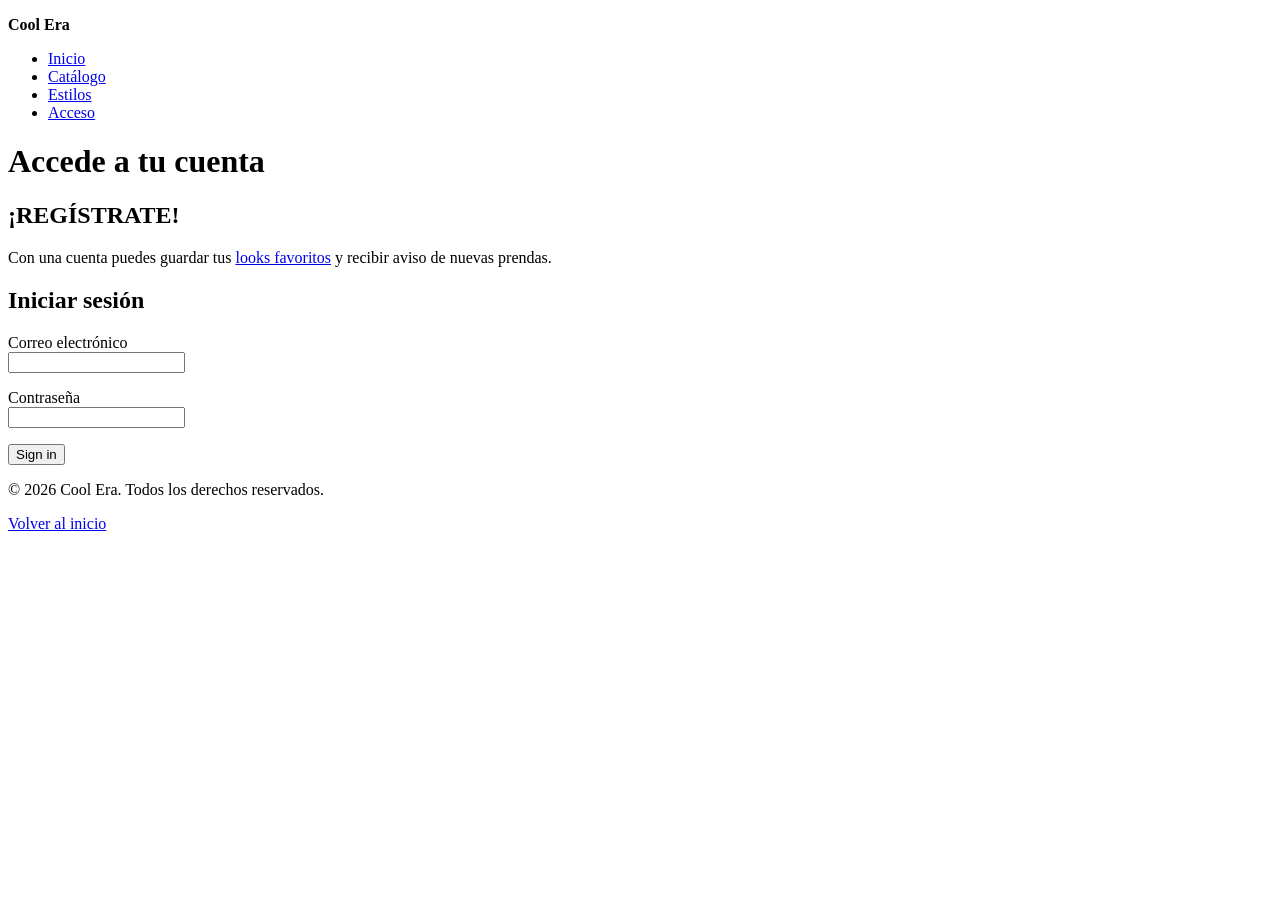
<file: login.html>
<!-- Nombres: Lucía Pérez, Paloma Cervera -->
<!DOCTYPE html>
<html lang="es">
<head>
  <meta charset="UTF-8">
  <meta name="viewport" content="width=device-width, initial-scale=1.0">
  <title>Acceso — Cool Era</title>
</head>
<body>

  <header>
    <p><strong>Cool Era</strong></p>
  </header>

  <nav>
    <ul>
      <li><a href="index.html">Inicio</a></li>
      <li><a href="catalogo.html">Catálogo</a></li>
      <li><a href="estilos.html">Estilos</a></li>
      <li><a href="login.html">Acceso</a></li>
    </ul>
  </nav>

  <main>
    <h1>Accede a tu cuenta</h1>

    <section>
    <h2>¡REGÍSTRATE!</h2>
      <p>
        Con una cuenta puedes guardar tus <a href="estilos.html">looks favoritos</a>
        y recibir aviso de nuevas prendas.
      </p>
    </section>

    <section>
      <h2>Iniciar sesión</h2>
      <form>
        <p>
          <label for="email">Correo electrónico</label><br>
          <input type="email" id="email" name="email" required>
        </p>
        <p>
          <label for="password">Contraseña</label><br>
          <input type="password" id="password" name="password" minlength="8" required>
        </p>
        <p>
          <button type="submit">Sign in</button>
        </p>
      </form>
    </section>

  </main>

  <footer>
    <p>&copy; 2026 Cool Era. Todos los derechos reservados.</p>
    <p><a href="index.html">Volver al inicio</a></p>
  </footer>

</body>
</html>
</file>
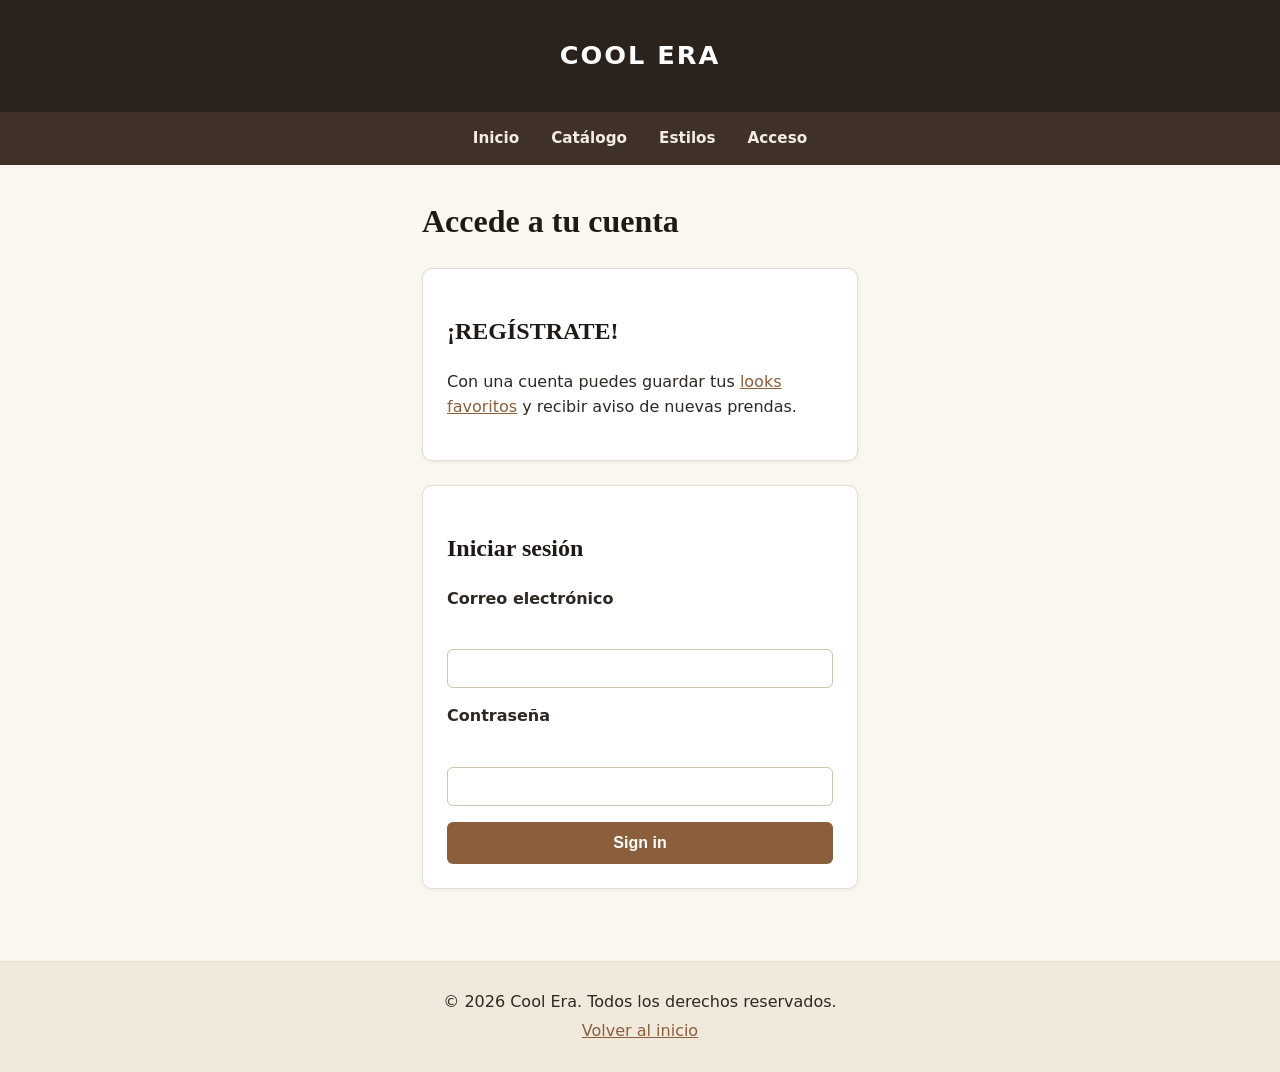
<file: lab2/parte2/login.html>
<!-- Nombres: Lucía Pérez, Paloma Cervera -->
<!DOCTYPE html>
<html lang="es">
<head>
  <meta charset="UTF-8">
  <meta name="viewport" content="width=device-width, initial-scale=1.0">
  <title>Acceso — Cool Era</title>
  <link rel="stylesheet" href="styles.css">
</head>
<body class="page-login">

  <header>
    <p><strong>Cool Era</strong></p>
  </header>

  <nav>
    <ul>
      <li><a href="index.html">Inicio</a></li>
      <li><a href="catalogo.html">Catálogo</a></li>
      <li><a href="estilos.html">Estilos</a></li>
      <li><a href="login.html">Acceso</a></li>
    </ul>
  </nav>

  <main>
    <h1>Accede a tu cuenta</h1>

    <section>
    <h2>¡REGÍSTRATE!</h2>
      <p>
        Con una cuenta puedes guardar tus <a href="estilos.html">looks favoritos</a>
        y recibir aviso de nuevas prendas.
      </p>
    </section>

    <section>
      <h2>Iniciar sesión</h2>
      <form>
        <p>
          <label for="email">Correo electrónico</label><br>
          <input type="email" id="email" name="email" required>
        </p>
        <p>
          <label for="password">Contraseña</label><br>
          <input type="password" id="password" name="password" minlength="8" required>
        </p>
        <p>
          <button type="submit">Sign in</button>
        </p>
      </form>
    </section>

  </main>

  <footer>
    <p>&copy; 2026 Cool Era. Todos los derechos reservados.</p>
    <p><a href="index.html">Volver al inicio</a></p>
  </footer>

</body>
</html>
</file>
<file: lab2/parte2/styles.css>
/* =============================================================
   1. RESET Y BASE
   ============================================================= */
* {
  box-sizing: border-box;
}

body {
  margin: 0;
  padding: 0;
  font-family: system-ui, -apple-system, "Segoe UI", Arial, sans-serif;
  line-height: 1.55;
  color: #2e2822;
  background-color: #faf6f0;
}

h1, h2, h3 {
  font-family: Georgia, "Times New Roman", serif;
  color: #1f1a15;
}

a {
  color: #8b5e3c;
}

a:hover {
  color: #5f3d24;
}

/* =============================================================
   2. HEADER Y NAV CON FLEXBOX (común a todas las páginas)
   ============================================================= */
header {
  display: flex;
  justify-content: center;
  align-items: center;
  padding: 1.25rem 2rem;
  background-color: #2b221b;
  color: #ffffff;
}

header strong {
  font-size: 1.6rem;
  letter-spacing: 2px;
  text-transform: uppercase;
}

nav {
  background-color: #3f3128;
}

nav ul {
  display: flex;
  justify-content: center;
  list-style: none;
  margin: 0;
  padding: 0.9rem 2rem;
  gap: 2rem;
}

nav a {
  color: #f3ece1;
  text-decoration: none;
  font-weight: 600;
  font-size: 0.95rem;
}

nav a:hover {
  color: #caa06a;
}

/* =============================================================
   3. MAIN GENERAL (páginas sin aside: catálogo, estilos, acceso)
   ============================================================= */
main {
  max-width: 1100px;
  margin: 0 auto;
  padding: 2rem;
}

main h1 {
  margin-top: 0;
}

/* Contenido repetido con estilo de tarjeta: secciones y artículos */
main section {
  background-color: #ffffff;
  border: 1px solid #e7ddcf;
  border-radius: 10px;
  box-shadow: 0 1px 4px rgba(0, 0, 0, 0.06);
  padding: 1.5rem;
  margin-bottom: 1.5rem;
}

main article {
  background-color: #faf6ee;
  border: 1px solid #e7ddcf;
  border-radius: 8px;
  padding: 1rem;
  margin-top: 1rem;
}

main img {
  max-width: 100%;
  height: auto;
  border-radius: 8px;
}

/* =============================================================
   4. FOOTER
   ============================================================= */
footer {
  text-align: center;
  padding: 1.5rem;
  margin-top: 1rem;
  border-top: 1px solid #e7ddcf;
  background-color: #f0e9dc;
}

footer p {
  margin: 0.25rem 0;
}

/* =============================================================
   5. PÁGINA PRINCIPAL (page-home): GRID porque existe <aside>
   header, nav y footer ocupan las dos columnas; main y aside
   comparten fila.
   ============================================================= */
.page-home {
  display: grid;
  grid-template-columns: 2fr 1fr;
  grid-template-areas:
    "header header"
    "nav    nav"
    "main   aside"
    "footer footer";
}

.page-home header { grid-area: header; }
.page-home nav     { grid-area: nav; }
.page-home main    { grid-area: main; max-width: none; margin: 0; }
.page-home aside   { grid-area: aside; }
.page-home footer  { grid-area: footer; }

.page-home aside {
  background-color: #efe6d6;
  border-radius: 10px;
  padding: 1.5rem;
  margin: 2rem 2rem 2rem 0;
  height: fit-content;
}

/* =============================================================
   6. CATÁLOGO (page-catalogo): productos en fila flexible
   ============================================================= */
.page-catalogo main {
  display: flex;
  flex-wrap: wrap;
  gap: 1.5rem;
  align-content: flex-start;
}

.page-catalogo main > h1,
.page-catalogo main > p {
  flex-basis: 100%;
}

.page-catalogo main section {
  flex: 1 1 240px;
}

/* =============================================================
   7. ESTILOS / LOOKS (page-estilos)
   ============================================================= */
.page-estilos main section {
  display: flex;
  flex-direction: column;
  gap: 0.75rem;
}

.page-estilos main article {
  display: flex;
  flex-wrap: wrap;
  gap: 1rem;
  align-items: flex-start;
}

.page-estilos main article img {
  flex: 0 0 220px;
}

.page-estilos main article p {
  flex: 1 1 220px;
  margin: 0;
}

/* =============================================================
   8. FORMULARIO DE ACCESO (page-login)
   ============================================================= */
.page-login main {
  max-width: 500px;
}

.page-login form {
  max-width: 420px;
  margin: 0 auto;
  display: flex;
  flex-direction: column;
  gap: 1rem;
}

.page-login form p {
  margin: 0;
  display: flex;
  flex-direction: column;
  gap: 0.4rem;
}

.page-login label {
  display: block;
  font-weight: 600;
}

.page-login input {
  width: 100%;
  padding: 0.6rem 0.75rem;
  border: 1px solid #cfc3b2;
  border-radius: 6px;
  font-size: 1rem;
}

.page-login input:focus {
  outline: none;
  border-color: #8b5e3c;
  box-shadow: 0 0 0 3px rgba(139, 94, 60, 0.2);
}

.page-login button {
  width: 100%;
  padding: 0.75rem;
  background-color: #8b5e3c;
  color: #ffffff;
  border: none;
  border-radius: 6px;
  font-size: 1rem;
  font-weight: 600;
  cursor: pointer;
  transition: background-color 0.15s ease-in-out;
}

.page-login button:hover {
  background-color: #6f4a2f;
}

/* =============================================================
   9. BREAKPOINTS RESPONSIVE
   ============================================================= */
@media (max-width: 768px) {
  /* Portada: la composición de dos columnas pasa a una sola */
  .page-home {
    grid-template-columns: 1fr;
    grid-template-areas:
      "header"
      "nav"
      "main"
      "aside"
      "footer";
  }

  .page-home aside {
    margin: 0 2rem 2rem;
  }

  /* Catálogo: las tarjetas pasan de fila a una columna */
  .page-catalogo main {
    flex-direction: column;
  }

  .page-catalogo main section {
    flex-basis: auto;
  }
}

@media (max-width: 600px) {
  nav ul {
    flex-direction: column;
    align-items: center;
    gap: 0.75rem;
  }

  .page-estilos main article {
    flex-direction: column;
  }

  .page-estilos main article img {
    flex-basis: auto;
    width: 100%;
  }
}
</file>
